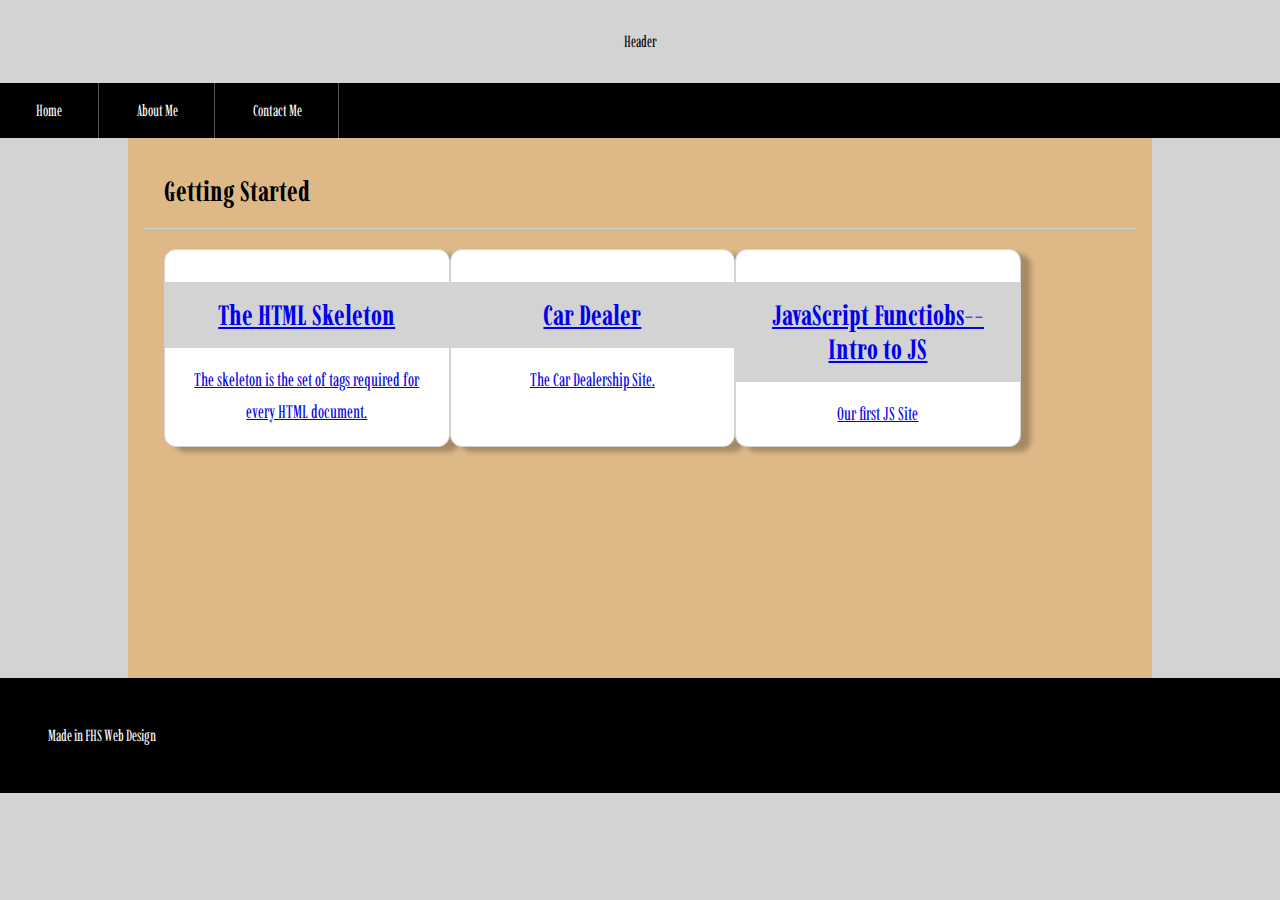
<file: index.html>
<!doctype html>
<html>

<head>
  <!-- CSS will go under here in STYLE tags-->
  <style>


    
    
  </style>
  <!--Put the Link Tags here-->
  <meta name="viewport" content="width=device-width, initial-scale=1.0">
  <link rel="preconnect" href="https://fonts.gstatic.com">
  <link href="https://fonts.googleapis.com/css2?family=Imbue:wght@200&display=swap" rel="stylesheet">
  <link rel="stylesheet" href="https://use.fontawesome.com/releases/v5.15.2/css/all.css" integrity="sha384-vSIIfh2YWi9wW0r9iZe7RJPrKwp6bG+s9QZMoITbCckVJqGCCRhc+ccxNcdpHuYu" crossorigin="anonymous">
  <link type="text/css" rel="stylesheet" href="css/portfolio.css">
  <title>Portfolio Home Page</title>
</head>
<body>
  
  <header>
    Header
  </header>
  
  <nav>
     <ul>
       <li><a href="index.html">Home</a></li>
       <li><a href="about.html">About Me</a></li>
       <li><a href="contact.html">Contact Me</a></li>
     </ul>
  </nav>
  <div class="container">
    <!--Put assignment specific code here-->
    <h3 class="section-header">Getting Started</h3>
    <div class="section-container">
      
      <div class="section-item">
        <a href="skeleton.html" targert="_blank">
        <div class="section-icon">
          <i class="fas fa-skull"></i>
        </div>
        <h4>The HTML Skeleton</h4>
        <p>
          The skeleton is the set of tags
          required for every HTML document.
        </p>
        </a>
      </div><!--End section item-->
      
      <div class="section-item">
        <a href="cardealer/index.html" targert="_blank">
        <div class="section-icon">
          <i class="fas fa-car"></i>
        </div>
        <h4>Car Dealer</h4>
        <p>
         The Car Dealership Site.
        </p>
        </a>
      </div>
      
      <div class="section-item">
        <a href="javascript/jsintro.html" targert="_blank">
        <div class="section-icon">
          <i class="fab fa-js-square"></i>
        </div>
        <h4>JavaScript Functiobs--Intro to JS</h4>
        <p>
         Our first JS Site
        </p>
        </a>
      </div>
      
      
      
      
      
      
      
      
      
      
    </div><!--End section container-->
    
    
    
    
    
    
  </div><!--End of the container-->
  
  <footer>
    Made in FHS Web Design
  </footer>
  
  
  
</body>
  
</html>
</file>
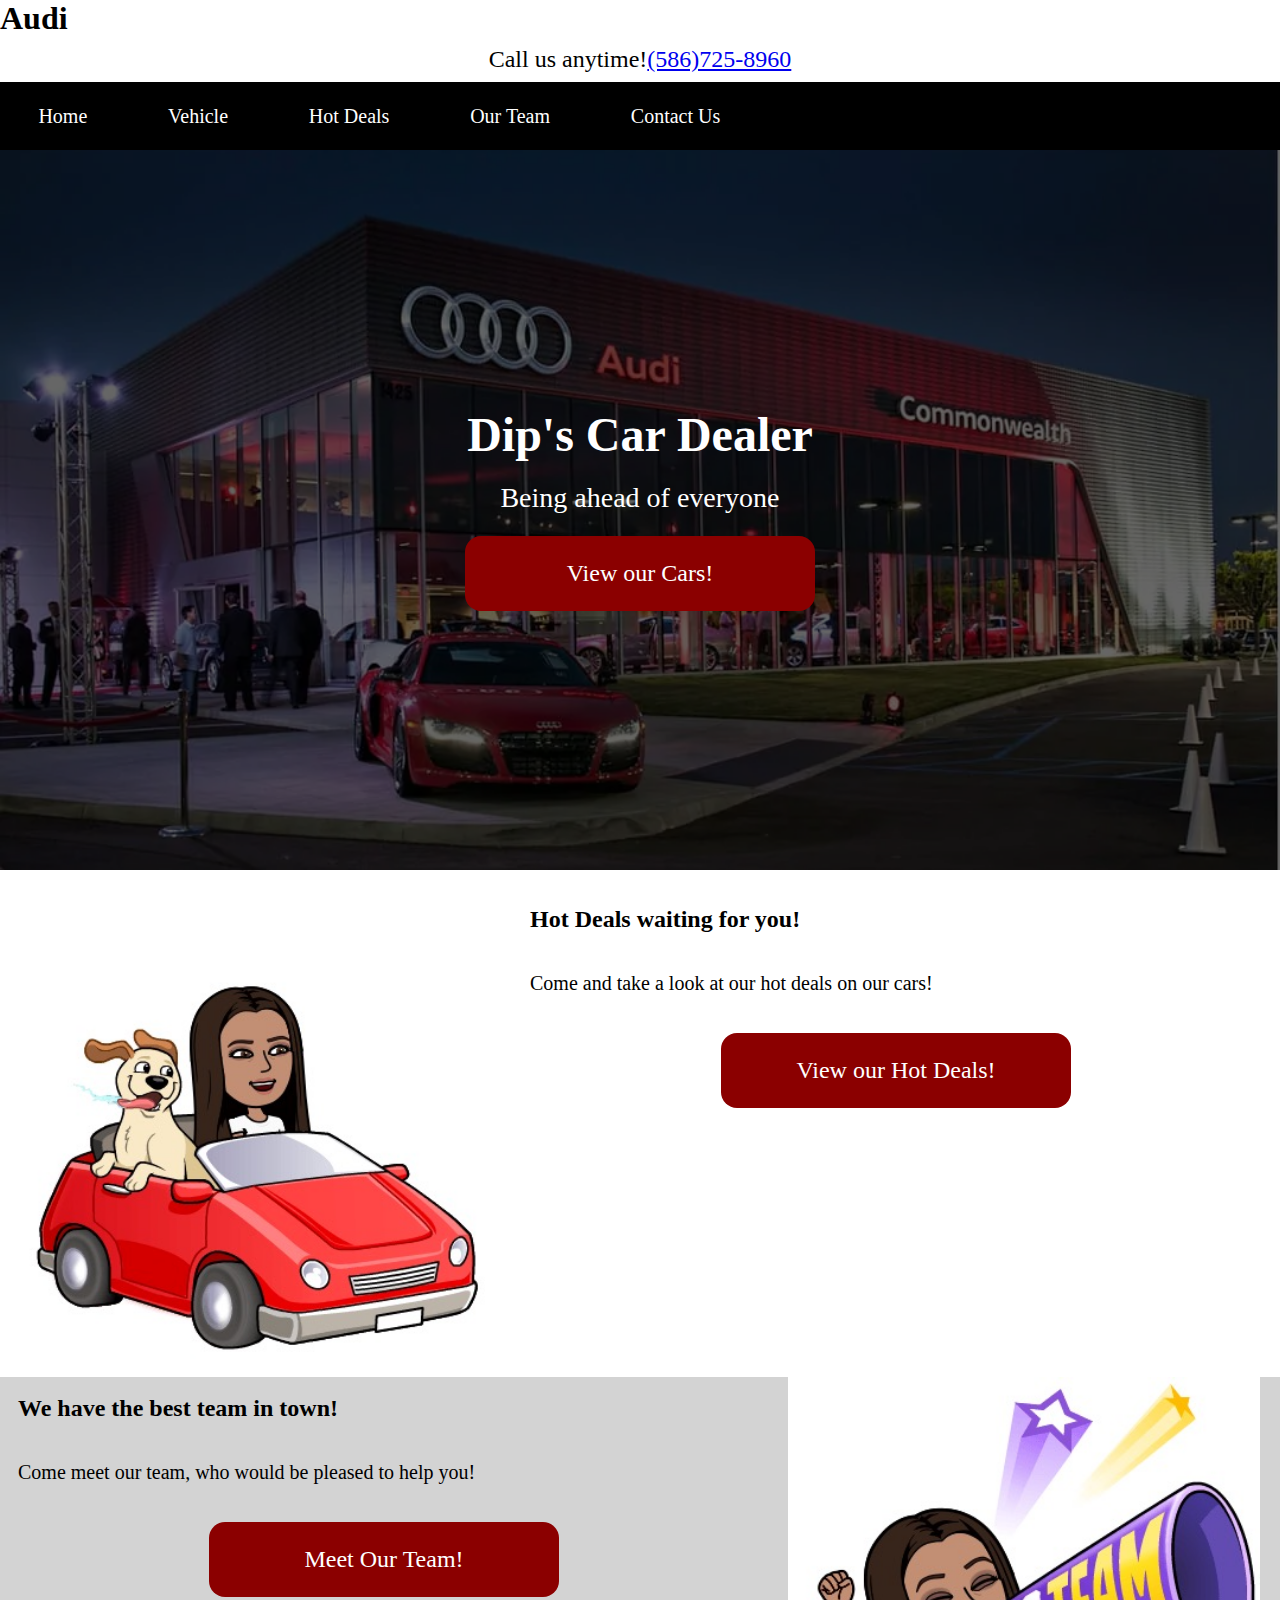
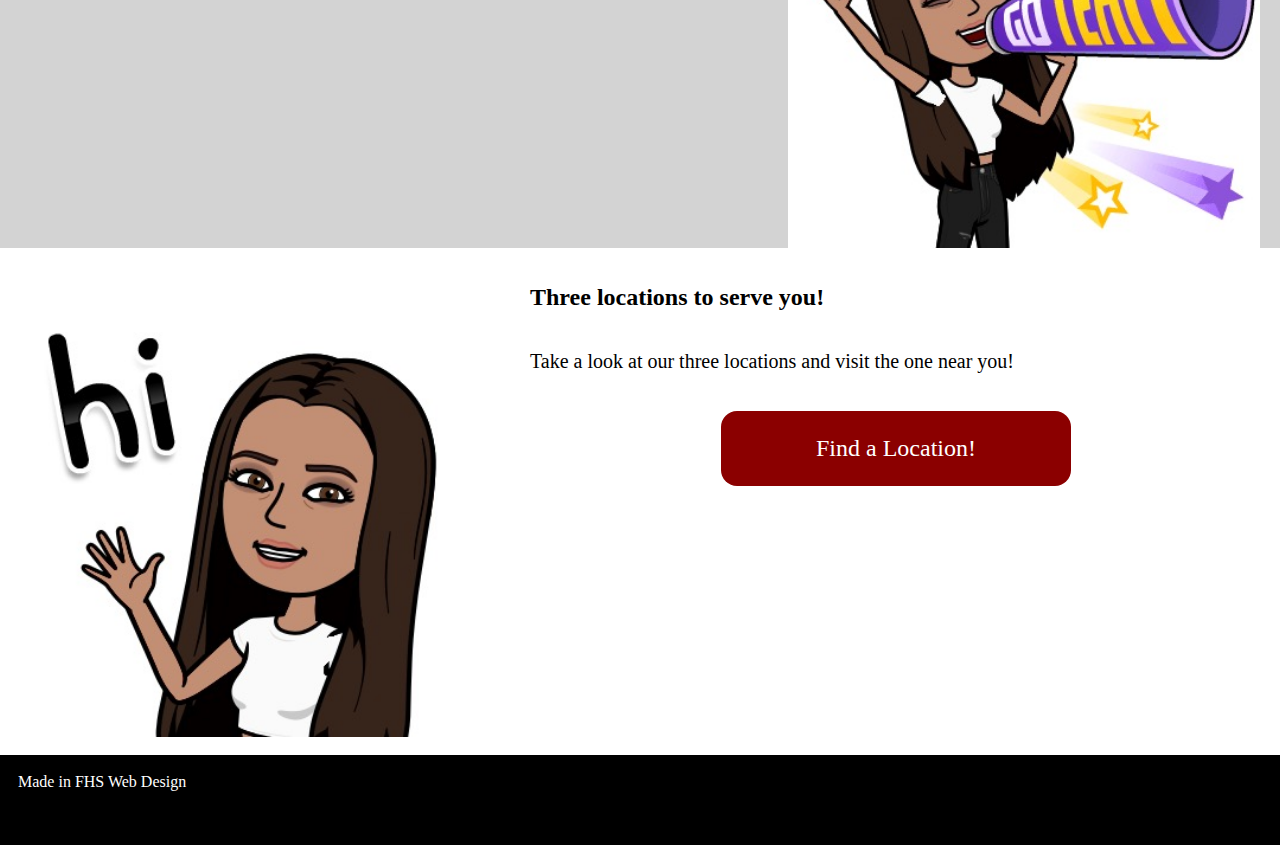
<file: cardealer/index.html>
<!doctype html>
<html>
<head>
  <!--CSS Will go under here in STYLE tags-->
  <style>
  
    
  </style>
  
  <meta name="viewport" content="width=device-width, initial-scale=1.0">
  <link type="text/css" rel="stylesheet" href="css/cardealer.css">
  <title>Car Dealer Home</title>
  
</head>
<body>
  <h1>Audi</h1>
  
  <header>
    Call us anytime!<a href="tel:+15867258960">(586)725-8960</a>
  </header>
  
  <nav>
    <ul>
      <li><a href="index.html">Home</a></li>
      <li><a href="cars.html">Vehicle</a></li>
      <li><a href="deals.html">Hot Deals</a></li>
      <li><a href="team.html">Our Team</a></li>
      <li><a href="contact.html">Contact Us</a></li>
    </ul>
  </nav>
  <div class="cover-photo">
    
    <div class="overlay">
      
      <div class="overlay-inner">
        <h1>Dip's Car Dealer</h1>
        <p>Being ahead of everyone</p>
        <a class="cta-button" href="cars.html">View our Cars!</a>
        
      </div>
      
    </div><!--End overlay-->
    
  </div><!--End cover photo-->
  
  <div class="row">
    <div class="media">
      <img src="images/hotdealspic.JPG" alt="#">
    </div>
    <div class="text">
      <h2>Hot Deals waiting for you!</h2>
      <p>Come and take a look at our hot deals on our cars!</p>
      <a class="cta-button" href="deals.html">View our Hot Deals!</a>
    </div>
    
  </div><!--End of a row-->
  
    <div class="row row-dark">

    <div class="text">
      <h2>We have the best team in town!</h2>
      <p>Come meet our team, who would be pleased to help you!</p>
      <a class="cta-button" href="team.html">Meet Our Team!</a>
    </div>
    
    <div class="media">
      <img src="images/teampic.JPG" alt="#">
    </div>
    
  </div><!--End of a row-->
    
    
    <div class="row">
    <div class="media">
      <img src="images/locationpic.JPG" alt="#">
    </div>
    <div class="text">
      <h2>Three locations to serve you!</h2>
      <p>Take a look at our three locations and visit the one near you!</p>
      <a class="cta-button" href="contact.html">Find a Location!</a>
    </div>
    
  </div><!--End of a row-->
    
    
    
    
    
    
    

  
  <footer>
    Made in FHS Web Design
  </footer>
  
  
  
</body>
  
</html>
</file>
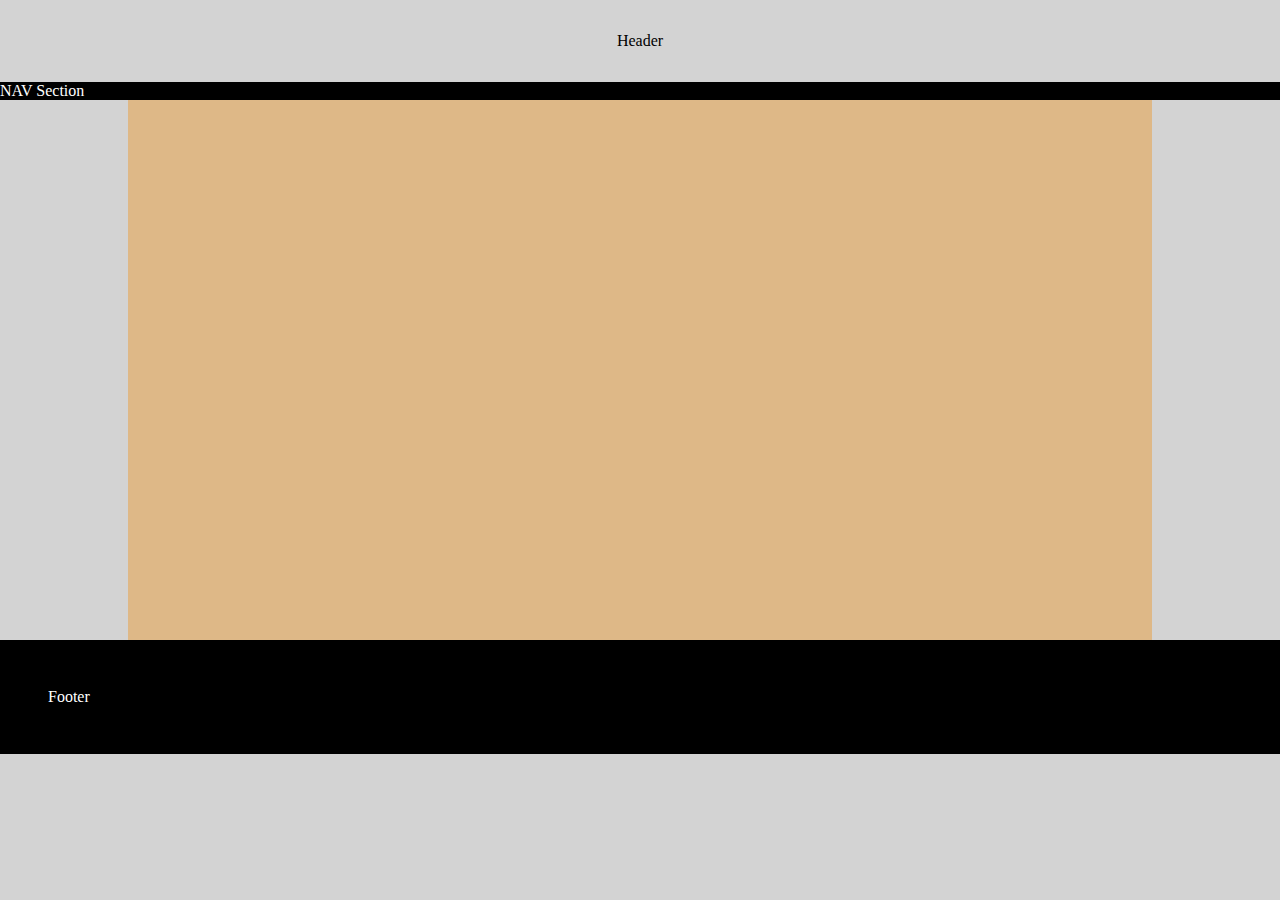
<file: skeleton.html>
<!doctype html>
<html>

<head>
  <style>
    :root {
      /*Put  variables here*/
      
    }
    * {
      margin:0;
      padding:0;
      box-sizing:border-box;
    }
    body {
      background:lightgray;
    }
    header {
      padding:2rem;
      text-align:center;
    }
    nav {
      background:black;
      color:white;
    }
    footer {
      background:black;
      color:white;
      padding:3rem;
      min-height:10vh;
    }
    .container {
      background:burlywood;
      padding:1rem;
      min-height:60vh;
      width:80%;
      margin:auto;
    }
    
    @media only screen and (max-width:800px) {
      .container {
        background:darkred;
        color:white;
        width:100%;
      }
    }
    
    
    
  </style>
  
  <meta name="viewport" content="width=device-width, initial-scale=1.0">
  <title>PAGE TITLE</title>
</head>
<body>
  
  <header>
    Header
  </header>
  
  <nav>
    NAV Section
  </nav>
  <div class="container">
    
    
    
    
    
    
  </div>
  
  <footer>
    Footer
  </footer>
  
  
  
</body>
  
</html>
</file>
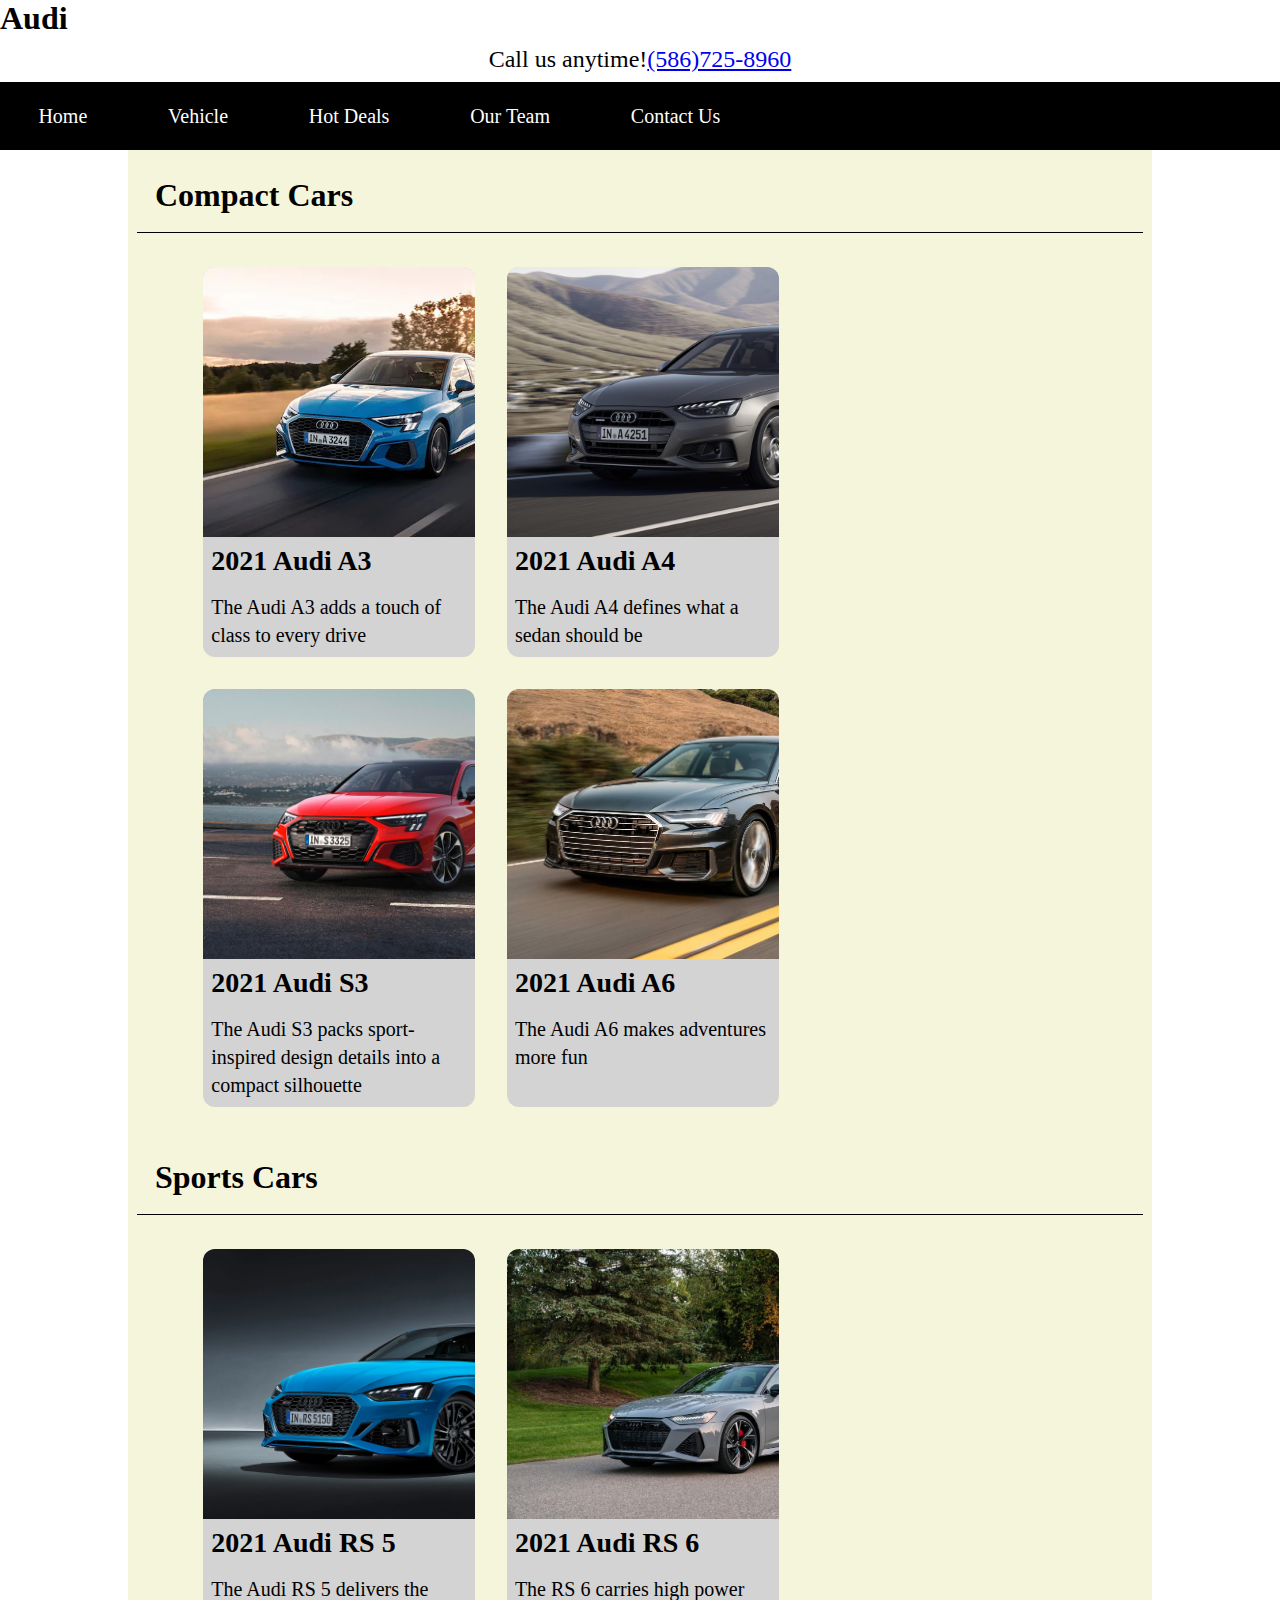
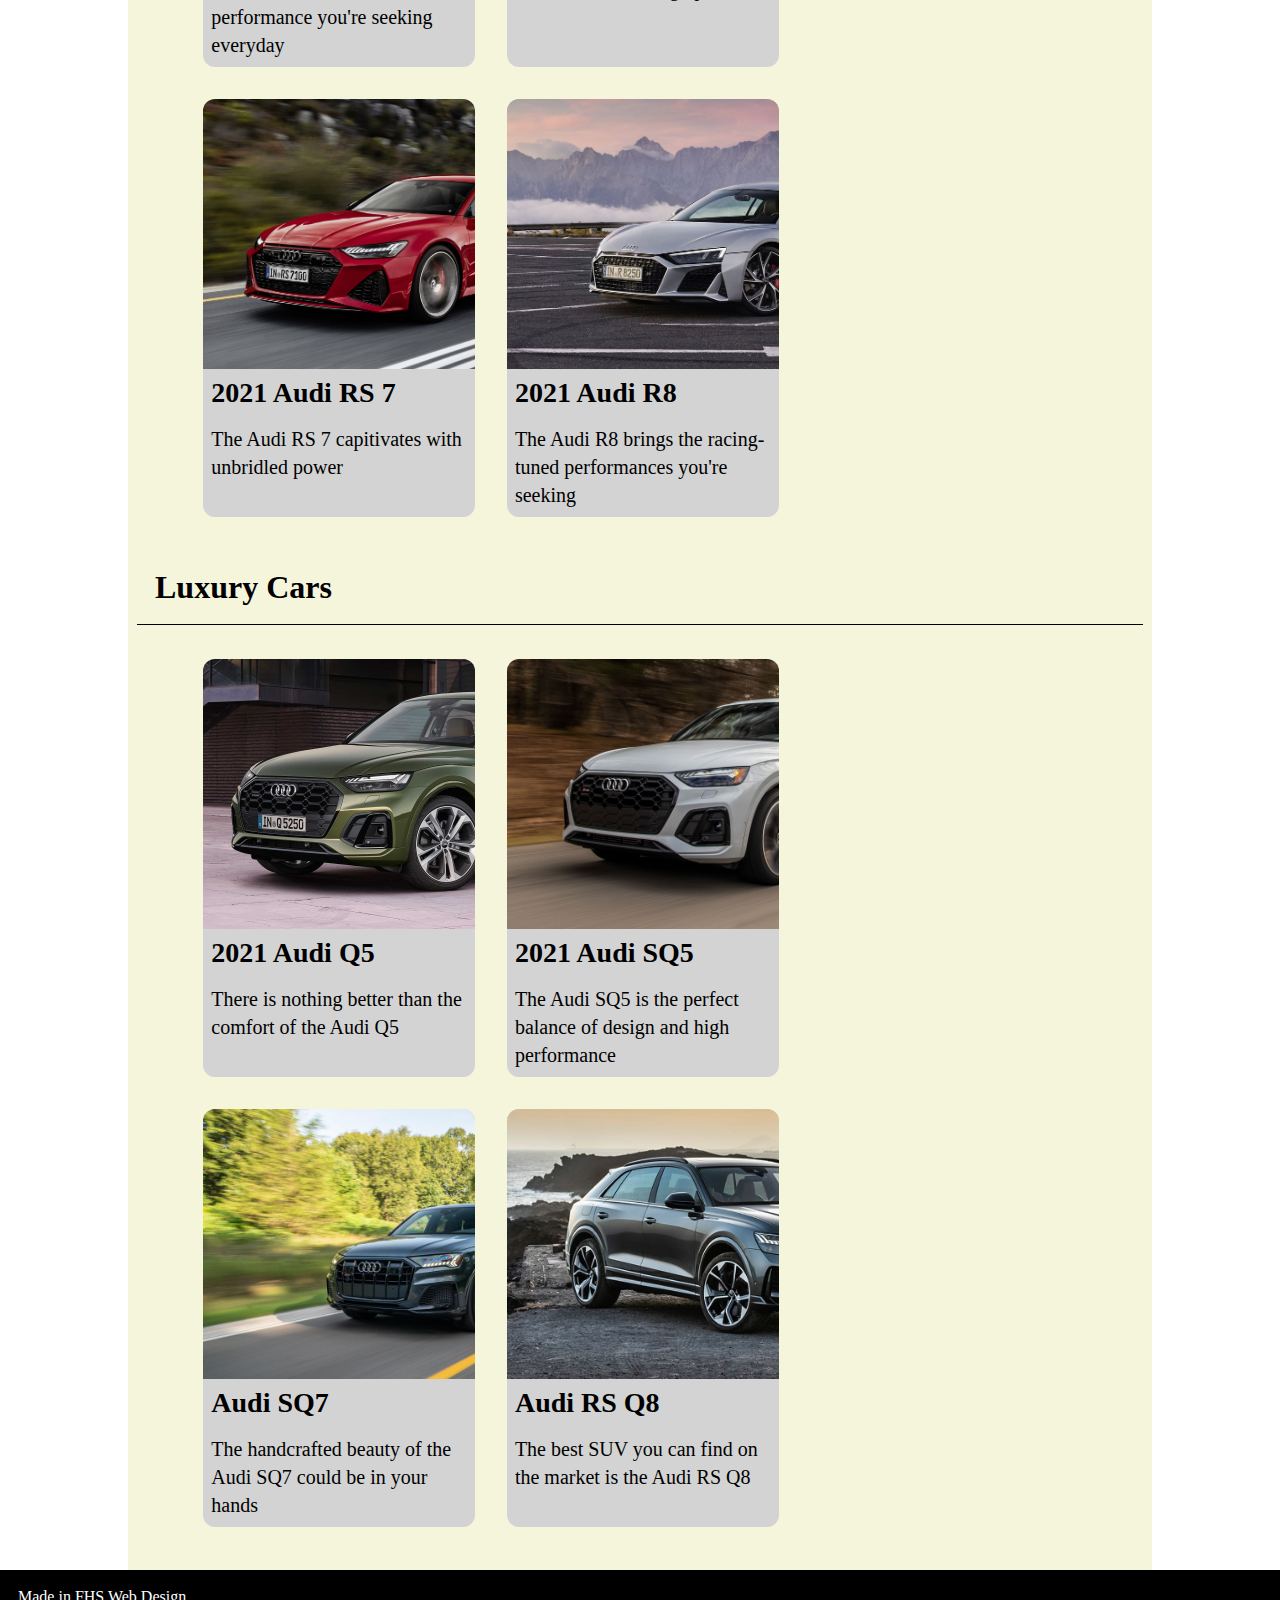
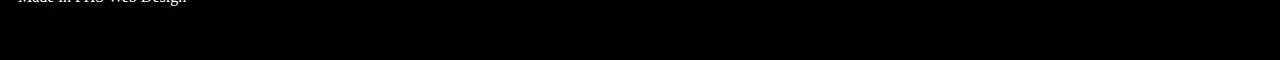
<file: cardealer/cars.html>
<!doctype html>
<html>
<head>
  <!--CSS Will go under here in STYLE tags-->
  <style>
  
    
  </style>
  <!--Out the Link Tags Here-->
  <meta name="viewport" content="width=device-width, initial-scale=1.0">
  <link type="text/css" rel="stylesheet" href="css/cardealer.css">
  <title>Car Dealer Vehicles</title>
  
</head>
<body>
  <h1>Audi</h1>
  <header>
    Call us anytime!<a href="tel:+15867258960">(586)725-8960</a>
  </header>
  
  <nav>
    <ul>
      <li><a href="index.html">Home</a></li>
      <li><a href="cars.html">Vehicle</a></li>
      <li><a href="deals.html">Hot Deals</a></li>
      <li><a href="team.html">Our Team</a></li>
      <li><a href="contact.html">Contact Us</a></li>
    </ul>
  </nav>
  <div class="container">
    
    <h3 class="car-section-header">Compact Cars</h3>
    <div class="car-container">
      <div class="car-item">
        <div class="car-image">
          <img src="images/audia3.webp" alt="#">
          <div class="car-overlay">
            <p>
              MSRP:<br>
              $33,300<br>
              <a class="cta-button" href="tel: =15867258960">Call Us For More Info!</a>
            </p>
          </div>
          
        </div><!--End Car Image-->
        <div class="car-text">
          <h4>2021 Audi A3</h4>
          <p>
            The Audi A3 adds a touch of class to every drive
          </p>
          
        </div><!--End Car Text-->
        
      </div><!--End Car Item-->
      
            <div class="car-item">
        <div class="car-image">
          <img src="images/audia4.jpg" alt="#">
          <div class="car-overlay">
            <p>
              MSRP:<br>
              $39,100<br>
              <a class="cta-button" href="tel: =15867258960">Call Us For More Info!</a>
            </p>
          </div>
          
        </div><!--End Car Image-->
        <div class="car-text">
          <h4>2021 Audi A4</h4>
          <p>
            The Audi A4 defines what a sedan should be
          </p>
          
        </div><!--End Car Text-->
        
      </div><!--End Car Item-->
      
            <div class="car-item">
        <div class="car-image">
          <img src="images/audis3.jpg" alt="#">
          <div class="car-overlay">
            <p>
              MSRP:<br>
              $43,000<br>
              <a class="cta-button" href="tel: =15867258960">Call Us For More Info!</a>
            </p>
          </div>
          
        </div><!--End Car Image-->
        <div class="car-text">
          <h4>2021 Audi S3</h4>
          <p>
            The Audi S3 packs sport-inspired design details into a compact silhouette
          </p>
          
        </div><!--End Car Text-->
        
      </div><!--End Car Item-->
      
            <div class="car-item">
        <div class="car-image">
          <img src="images/audia6.jpg" alt="#">
          <div class="car-overlay">
            <p>
              MSRP:<br>
              $54,900<br>
              <a class="cta-button" href="tel: =15867258960">Call Us For More Info!</a>
            </p>
          </div>
          
        </div><!--End Car Image-->
        <div class="car-text">
          <h4>2021 Audi A6</h4>
          <p>
            The Audi A6 makes adventures more fun
          </p>
          
        </div><!--End Car Text-->
        
      </div><!--End Car Item-->
      
      
            
      
    </div><!--End of car container-->
    
       <h3 class="car-section-header">Sports Cars</h3>
    <div class="car-container">
      <div class="car-item">
        <div class="car-image">
          <img src="images/audirs5.webp" alt="#">
          <div class="car-overlay">
            <p>
              MSRP:<br>
              $75,400<br>
              <a class="cta-button" href="tel: =15867258960">Call Us For More Info!</a>
            </p>
          </div>
          
        </div><!--End Car Image-->
        <div class="car-text">
          <h4>2021 Audi RS 5</h4>
          <p>
            The Audi RS 5 delivers the performance you're seeking everyday
          </p>
          
        </div><!--End Car Text-->
        
      </div><!--End Car Item-->
      
            <div class="car-item">
        <div class="car-image">
          <img src="images/audirs6.jpg" alt="#">
          <div class="car-overlay">
            <p>
              MSRP:<br>
              $109,000<br>
              <a class="cta-button" href="tel: =15867258960">Call Us For More Info!</a>
            </p>
          </div>
          
        </div><!--End Car Image-->
        <div class="car-text">
          <h4>2021 Audi RS 6</h4>
          <p>
            The RS 6 carries high power
          </p>
          
        </div><!--End Car Text-->
        
      </div><!--End Car Item-->
      
            <div class="car-item">
        <div class="car-image">
          <img src="images/audirs7.jpg" alt="#">
          <div class="car-overlay">
            <p>
              MSRP:<br>
              $114,000<br>
              <a class="cta-button" href="tel: =15867258960">Call Us For More Info!</a>
            </p>
          </div>
          
        </div><!--End Car Image-->
        <div class="car-text">
          <h4>2021 Audi RS 7</h4>
          <p>
            The Audi RS 7 capitivates with unbridled power
          </p>
          
        </div><!--End Car Text-->
        
      </div><!--End Car Item-->
      
            <div class="car-item">
        <div class="car-image">
          <img src="images/audir8.jpg" alt="#">
          <div class="car-overlay">
            <p>
              MSRP:<br>
              $142,700<br>
              <a class="cta-button" href="tel: =15867258960">Call Us For More Info!</a>
            </p>
          </div>
          
        </div><!--End Car Image-->
        <div class="car-text">
          <h4>2021 Audi R8</h4>
          <p>
            The Audi R8 brings the racing-tuned performances you're seeking
          </p>
          
        </div><!--End Car Text-->
        
      </div><!--End Car Item-->
      
      
            
      
    </div><!--End of car container-->
    
       <h3 class="car-section-header">Luxury Cars</h3>
    <div class="car-container">
      <div class="car-item">
        <div class="car-image">
          <img src="images/audiq5.jpg" alt="#">
          <div class="car-overlay">
            <p>
              MSRP:<br>
              $43,300<br>
              <a class="cta-button" href="tel: =15867258960">Call Us For More Info!</a>
            </p>
          </div>
          
        </div><!--End Car Image-->
        <div class="car-text">
          <h4>2021 Audi Q5</h4>
          <p>
            There is nothing better than the comfort of the Audi Q5
          </p>
          
        </div><!--End Car Text-->
        
      </div><!--End Car Item-->
      
            <div class="car-item">
        <div class="car-image">
          <img src="images/audisq5.jpg" alt="#">
          <div class="car-overlay">
            <p>
              MSRP:<br>
              $52,900<br>
              <a class="cta-button" href="tel: =15867258960">Call Us For More Info!</a>
            </p>
          </div>
          
        </div><!--End Car Image-->
        <div class="car-text">
          <h4>2021 Audi SQ5</h4>
          <p>
            The Audi SQ5 is the perfect balance of design and high performance
          </p>
          
        </div><!--End Car Text-->
        
      </div><!--End Car Item-->
      
            <div class="car-item">
        <div class="car-image">
          <img src="images/audisq7.jpg" alt="#">
          <div class="car-overlay">
            <p>
              MSRP:<br>
              $85,000<br>
              <a class="cta-button" href="tel: =15867258960">Call Us For More Info!</a>
            </p>
          </div>
          
        </div><!--End Car Image-->
        <div class="car-text">
          <h4>Audi SQ7</h4>
          <p>
            The handcrafted beauty of the Audi SQ7 could be in your hands
          </p>
          
        </div><!--End Car Text-->
        
      </div><!--End Car Item-->
      
            <div class="car-item">
        <div class="car-image">
          <img src="images/audirsq8.jpg" alt="#">
          <div class="car-overlay">
            <p>
              MSRP:<br>
              $89,100<br>
              <a class="cta-button" href="tel: =15867258960">Call Us For More Info!</a>
            </p>
          </div>
          
        </div><!--End Car Image-->
        <div class="car-text">
          <h4>Audi RS Q8</h4>
          <p>
            The best SUV you can find on the market is the Audi RS Q8
          </p>
          
        </div><!--End Car Text-->
        
      </div><!--End Car Item-->
      
      
            
      
    </div><!--End of car container-->
    
    
    
  </div><!--Close Container-->

  

  <footer>
    Made in FHS Web Design
  </footer>
  
  
  
</body>
  
</html>
</file>
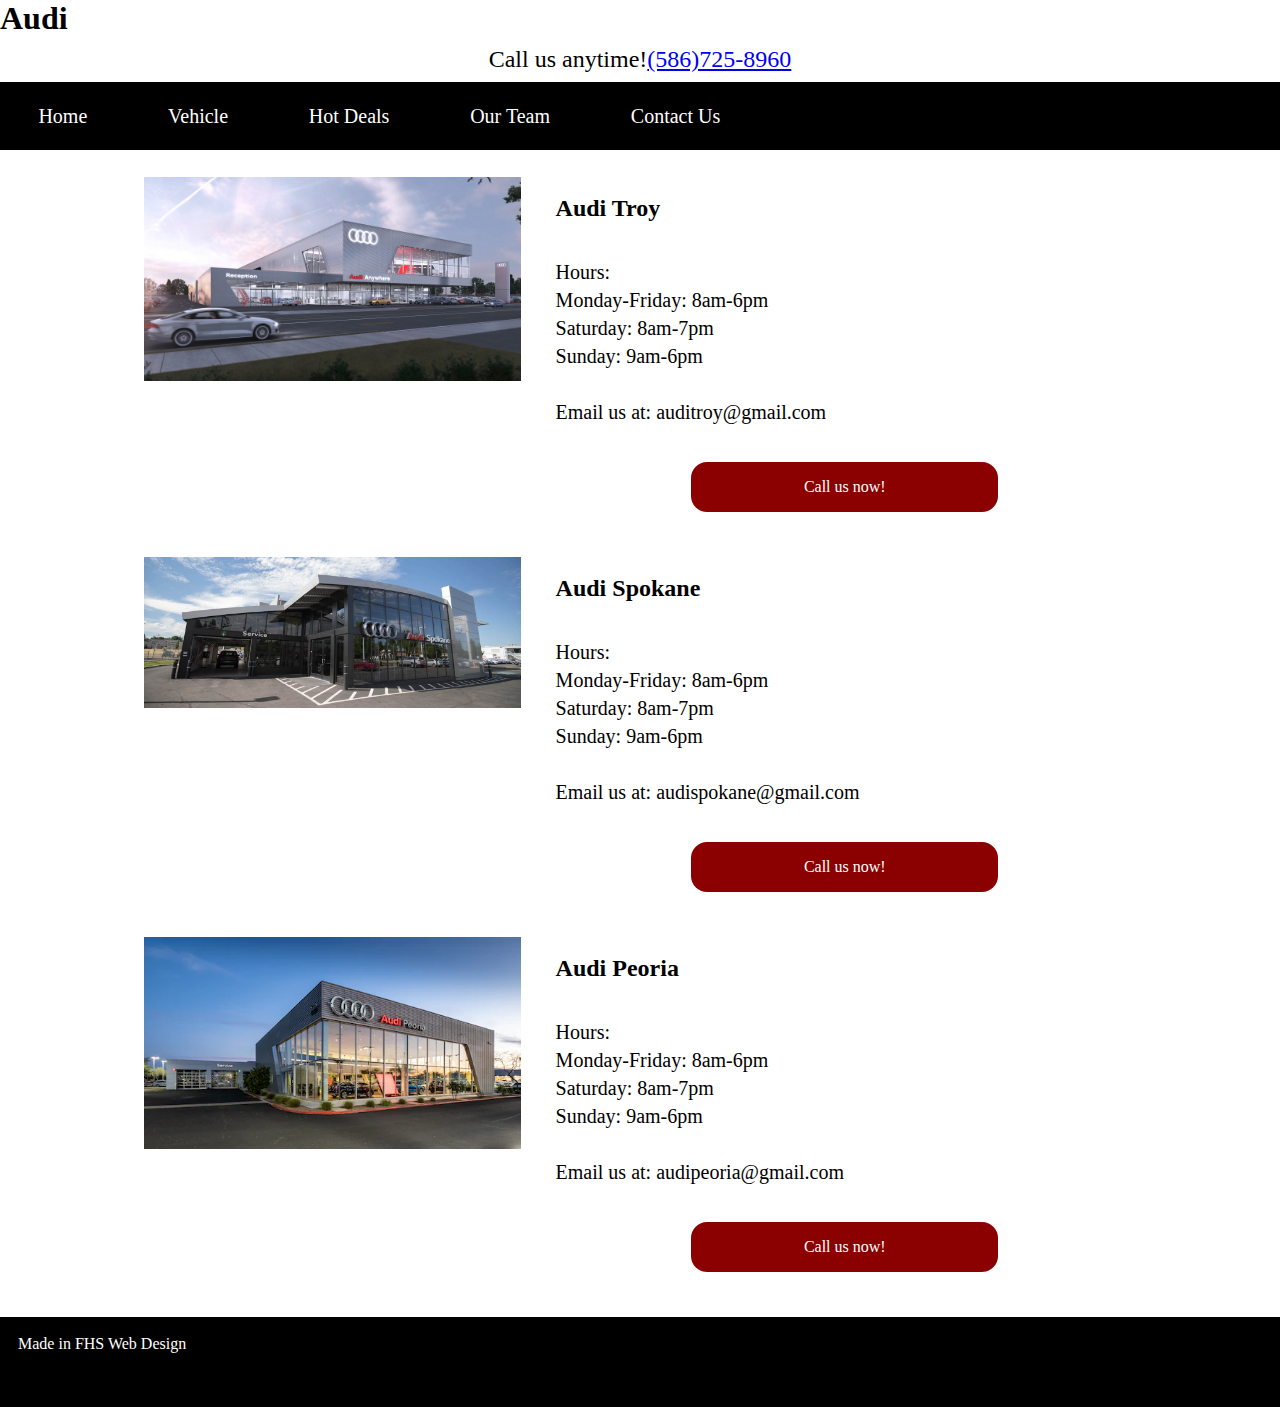
<file: cardealer/contact.html>
<!doctype html>
<html>
<head>
  <!--CSS Will go under here in STYLE tags-->
  <style>
  
    
  </style>
  
  <meta name="viewport" content="width=device-width, initial-scale=1.0">
  <link type="text/css" rel="stylesheet" href="css/cardealer.css">
  <title>Car Dealer Contact</title>
  
</head>
<body>
  <h1>Audi</h1>
  
  <header>
    Call us anytime!<a href="tel:+15867258960">(586)725-8960</a>
  </header>
  
  <nav>
    <ul>
      <li><a href="index.html">Home</a></li>
      <li><a href="cars.html">Vehicle</a></li>
      <li><a href="deals.html">Hot Deals</a></li>
      <li><a href="team.html">Our Team</a></li>
      <li><a href="contact.html">Contact Us</a></li>
    </ul>
  </nav>

  <div class="row contact-row">
    <div class="media">
      <img src="images/audicontact2.jpg" alt="#">
    </div>
    <div class="text">
      <h2>Audi Troy</h2>
      <p>Hours:<br>
         Monday-Friday: 8am-6pm<br>
         Saturday: 8am-7pm<br>
         Sunday: 9am-6pm<br><br>
         Email us at: auditroy@gmail.com </p>
      <a class="cta-button" href="tel: +1586-725-8960">Call us now!</a>
    </div>
    
  </div><!--End of a row-->
  
    <div class="row contact-row">
    <div class="media">
      <img src="images/audicontact1.jpg" alt="#">
    </div>
    <div class="text">
      <h2>Audi Spokane</h2>
      <p>Hours:<br>
         Monday-Friday: 8am-6pm<br>
         Saturday: 8am-7pm<br>
         Sunday: 9am-6pm<br><br>
         Email us at: audispokane@gmail.com </p>
      <a class="cta-button" href="tel: +1735-298-2356">Call us now!</a>
    </div>
    
  </div><!--End of a row-->
  
    <div class="row contact-row">
    <div class="media">
      <img src="images/audicontact.webp" alt="#">
    </div>
    <div class="text">
      <h2>Audi Peoria</h2>
      <p>Hours:<br>
         Monday-Friday: 8am-6pm<br>
         Saturday: 8am-7pm<br>
         Sunday: 9am-6pm<br><br>
         Email us at: audipeoria@gmail.com </p>
      <a class="cta-button" href="tel: +613-898-4851">Call us now!</a>
    </div>
    
  </div><!--End of a row-->
  

  
  <footer>
    Made in FHS Web Design
  </footer>
  
  
  
</body>
  
</html>
</file>
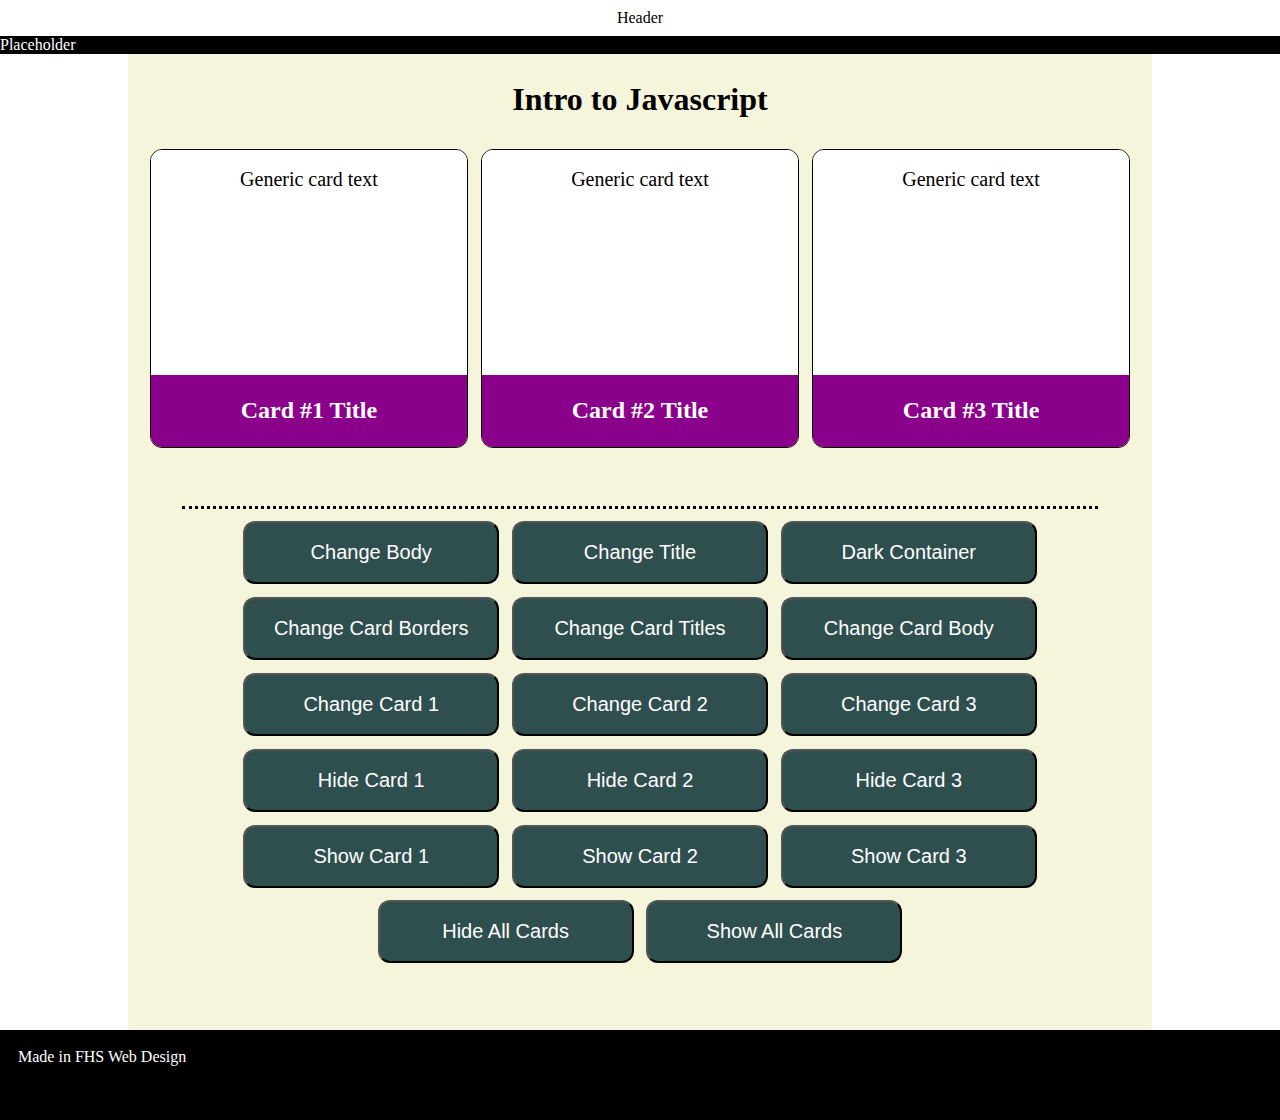
<file: javascript/jsintro.html>
<!doctype html>
<html>

<head>
  <!--CSS Will go under here in STYLe Tags-->
  <style>
    :root {
      /*Put  variables here*/
      
    }
    * {
      margin:0;
      padding:0;
      box-sizing:border-box;
    }
    body {
      background:white;
    }
    header {
      padding:1vh;
      text-align:center;
    }
    nav {
      background:black;
      color:white;
    }
    footer {
      background:black;
      color:white;
      padding:2vh;
      min-height:10vh;
    }
    .container {
      background:beige;
      padding:1vh;
      min-height:60vh;
      width:80%;
      margin:auto;
    }
    /* New CSS -- Cards*/
    .pageHeader {
      text-align:center;
      padding:2vh;
    }
    .card-container {
      display:flex;
      flex-flow:row nowrap;
      gap:1vw;
      padding:1vw;
    }
    .card-container >* {
      width:100%;
      text-align:center;
      font-size:1.25rem;
    }
    .card {
      border:1px solid black;
      border-radius:12px;
      overflow:hidden;
    }
    .card-body {
      min-height:25vh;
      background:white;
      padding:2vh;
    }
    .card-title {
      margin:0;
      background:darkmagenta;
      color:white;
      font-size:1.5rem;
      padding:2.5vh;
    }
    
    /*Button CSS */
    .button-container {
      display:flex;
      flex-flow:row wrap;
      justify-content:center;
      gap:1vw;
      padding:1vw;
      border-top:3px black dotted;
      margin:5vh;
    }
    .button-container >* {
      flex-basis:33.333%;
      max-width:20vw;
      font-size:1.25rem;
      padding:2vh;
      border-radius:12px;
    }
    .button-container button {
      background:darkslategrey;
      color:white;
    }
    .button-container button:hover {
      background:rgba (47, 79, 70, .7);
      box-shadow:7px 6px 5px 0px rgba(0,0,0,0.42);
    }
    
    /* Stuff for later*/
    .hidden {
      display:none;
    }
    .show {
      display:block;
    }
    
    
    
    
    @media only screen and (max-width:800px) {
      .container {
        width:100%;
        margin:auto;
      }
      .card-container {
        flex-flow:column nowrap;
    }
    
    
    
  </style>
  
  <meta name="viewport" content="width=device-width, initial-scale=1.0">
  
  <title>Javascript Intro</title>
</head>
<body>
  
  <header>
    Header
  </header>
  
  <nav>
    Placeholder
  </nav>
  <div class="container" id="container">
    <!--Put assignment specific code here -->
    <h1 class="pageHeader" id="pageheader">Intro to Javascript</h1>
    
    <div class="card-container">
      
      <!--Start of a card -->
      <div class="card" id="card1">
        <div class="card-body">
          <p>
            Generic card text
          </p>
        </div>
        
        <div class="card-footer">
          <h3 class="card-title"> Card #1 Title</h3>
        </div>
      </div>
      <!--End of a card -->
      
      <!--Start of a card -->
      <div class="card" id="card2">
        <div class="card-body">
          <p>
            Generic card text
          </p>
        </div>
        
        <div class="card-footer">
          <h3 class="card-title"> Card #2 Title</h3>
        </div>
      </div>
      <!--End of a card -->
      
      <!--Start of a card -->
      <div class="card" id="card3">
        <div class="card-body">
          <p>
            Generic card text
          </p>
        </div>
        
        <div class="card-footer">
          <h3 class="card-title"> Card #3 Title</h3>
        </div>
      </div>
      <!--End of a card -->
      
    </div><!--End of card container -->
    <div class="button-container">
      <button onclick='changeBody()'>Change Body</button>
      <button onclick='changeTitle()'>Change Title</button>
      <button onclick='darkContainer()'>Dark Container</button>
      
      <button onclick='changeCardBorder()'>Change Card Borders</button>
      <button onclick='changeCardTitles()'>Change Card Titles</button>
      <button onclick='changeCardBody()'>Change Card Body</button>
      
      <button onclick='changeCard(0)'>Change Card 1</button>
      <button onclick='changeCard(1)'>Change Card 2</button>
      <button onclick='changeCard(2)'>Change Card 3</button>
      
      <button onclick='hideOneCard(0)'>Hide Card 1</button>
      <button onclick='hideOneCard(1)'>Hide Card 2</button>
      <button onclick='hideOneCard(2)'>Hide Card 3</button>
      
      <button onclick='showOneCard(0)'>Show Card 1</button>
      <button onclick='showOneCard(1)'>Show Card 2</button>
      <button onclick='showOneCard(2)'>Show Card 3</button>
      
      <button onclick='hideAllCards()'>Hide All Cards</button>
      <button onclick='showAllCards()'>Show All Cards</button>

    </div>
    
    
    
    
    
  </div><!--End of container-->
  
  <footer>
    Made in FHS Web Design
  </footer>
  
  <script>
    function changeBody() {
      document.body.style.backgroundColor ="red";
    }
    
    function changeTitle() {
      const myTitle = document.getElementById("pageheader");
      myTitle.innerHTML = "Hi it's Tuesday";
    }
    
    function darkContainer() {
      const myContainer = document.getElementById("container");
      const myTitle = document.getElementById("pageheader");
      
      myContainer.style.backgroundColor="black"
      myTitle.style.color="white"
    }
    
    /*Part 2*/
    function changeCardBorder() {
      const cards = document.querySelectorAll(".card");
      cards.forEach(c=> c.style.border ="7px solid red");
    }
    
    function changeCardTitles() {
      const titles = document.querySelectorAll(".card-title");
      titles.forEach(t=> t.style.backgroundColor = "lightblue");
      titles.forEach(t=> t.innerHTML = "Is it Friday yet...");
    }
    function changeCardBody() {
      const cardBodies = document.querySelectorAll(".card-body");
      cardBodies.forEach(cb=> cb.style.backgroundColor = "darkgrey");
      cardBodies.forEach(cb=> cb.style.fontSize = "20px");
      cardBodies.forEach(cb=> cb.innerHTML = "Pizza");
      cardBodies.forEach(cb=> cb.style.minHeight = "50vh");
    }
    
    /*Part 3*/
    function changeCard(cardNumber) {
      const cards = document.querySelectorAll(".card");
      cards[cardNumber].querySelector(".card-body").style.backgroundColor = "maroon"
      cards[cardNumber].querySelector(".card-title").style.backgroundColor = "black"
      cards[cardNumber].querySelector(".card-body").style.color = "white"
      cards[cardNumber].querySelector(".card-body").innerHTML = "I changed card #" + (cardNumber+1)
      cards[cardNumber].querySelector(".card-title").innerHTML = "#" + (cardnumber+1) + "card title"
    }
    
    function hideOneCard(cardNumber) {
      const cards = document.querySelectorAll(".card");
      cards[cardNumber].classList.add("hidden");
      cards[cardNumber].classList.remove("show");
    }
    
      function showOneCard(cardNumber) {
      const cards = document.querySelectorAll(".card");
      cards[cardNumber].classList.remove("hidden");
      cards[cardNumber].classList.add("show");
    }
    
    function showAllCards() {
      const cards = document.querySelectorAll(".card");
      cards.forEach(c => c.classList.remove("hidden"));
      cards.forEach(c => c.classList.add("show"));
    }
    
    function hideAllCards() {
      const cards = document.querySelectorAll(".card");
      cards.forEach(c => c.classList.add("hidden"));
      cards.forEach(c => c.classList.remove("show"));
    }
  </script>
  
  
  
</body>
  
</html>
</file>
<file: css/portfolio.css>
:root {
      /*Put  variables here*/
      
    }
    * {
      margin:0;
      padding:0;
      box-sizing:border-box;
      font-family: 'Imbue', serif;
    }
    body {
      background:lightgray;
    }
    header {
      padding:2rem;
      text-align:center;
    }
    nav {
      background:black;
      color:white;
    }
    nav ul {
      list-style-type:none;
    }
    nav li {
      display:inline-block;
    }
    nav li a {
      display:inline-block;
      color:white;
      text-decoration:none;
      padding:2vh 4vh;
      border-right:1px solid rgba(211, 211, 211, .4);
      transition: background-color .5s ease-in;
    }
    nav li a:hover {
      text-decoration:underline;
      background-color:rgba(211, 211, 211, .4);
    }
    
    
    
    
    
    footer {
      background:black;
      color:white;
      padding:3rem;
      min-height:10vh;
    }
    .container {
      background:burlywood;
      padding:1rem;
      min-height:60vh;
      width:80%;
      margin:auto;
    }
    .section-header {
      padding:1.25rem;
      font-size:1.75rem;
      border-bottom:1px lightgrey solid;
    }
    .section-container {
      display:flex;
      flex-direction:row;
      flex-wrap:wrap;
      justify-content:flex-start;
      align-items:stretch;
      padding:1.25rem;
    }
    .section-item {
      flex: 0 0 30%;
      border: 1px lightgrey solid;
      border-radius:12px;
      text-align:center;
      background:white;
      box-shadow: 10px 5px 5px 0px rgba(0,0,0,0.25);
    }
    .section-item:hover {
      border:3px yellow solid;
      box-shadow:16px 8px 8px 0px rgba(0,0,0,0.25);
      background:lightyellow;
    }
    .section-item:a {
      color:black;
      text-decoration:none;
    }
    .section-icon {
      padding:1rem;
    }
    .section-icon i {
      font-size:20vh;
    }
    .section-item h4 {
      background-color:lightgrey;
      padding:1rem;
      font-size:1.75rem;
    }
    .section-item p {
      padding:1rem;
      font-size:1.15rem;
      line-height:2rem;
    }
    
    /*About Me Page CSS*/
    .row {
      display:flex;
      flex-wrap:nowrap;
      flex-direction:row;
      justify-content:stretch;
      margin:2vh auto;
    }
    .media {
      flex: 0 0 40%;
    }
    .media img {
      display: block;
      width: 92%;
      max-width: 400px;
      margin: auto;
    }
    .text {
      flex: 0 0 60%;
      padding: 3vh;
      text-align: center;
    }
    .text h3 {
      font-size: 3rem;
      padding: 1vh 0;
    }
    .text p {
      font-size: 1.5rem;
      line-height: 2.25rem;
      padding: 2vh 0;
    }
    .row-button {
      background: darkred;
      color: white;
      display: block;
      padding: 1.25rem;
      margin: auto;
      text-decoration: none;
      max-width: 15vw;
      text-align: center;
      font-size: 1.25rem;
      border-radius: 8px;
      transition: background-color .5s ease;
    }
    .row-button:hover {
      background-color: rgba(139, 0, 0, 0.5);
      color:darkred;
      box-shadow:3px 11px 10px -1px rgba(100, 100, 100, 0.69);
    }


    
    @media only screen and (max-width:800px) {
      .container {
        color:white;
        width:100%;
      }
      .section-container {
        flex-direction:column;
        justify-content:center;
      }
      .section-item {
        flex-basis:92%;
      }
</file>
<file: cardealer/css/cardealer.css>
@keyframes grow {
     from{width:0; height:0;}
     to{width:100%; height:80vh;}
   }
   :root {
      /*Put  variables here*/
      
    }
    * {
      margin:0;
      padding:0;
      box-sizing:border-box;
    }
    body {
      background:white;
    }
    header {
      padding:1vh;
      text-align:center;
      font-size:1.5rem;
    }
    nav {
      background:black;
      color:white;
    }
    nav ul {
      list-style-type:none;
    }
    nav li {
      display:inline;
    }
    nav li a {
      display:inline-block;
      color:white;
      padding:2.5vh 3vw;
      font-size:1.25rem;
      text-decoration:none;
      transition:padding .5s ease;
    }
    nav li a:hover {
      background-color:lightgrey;
      color:black;
      padding:2.5vh 4vw;
    }
    footer {
      background-color:black;
      color:white;
      padding:2vh;
      min-height:10vh;
    }
    .container {
      background-color:beige;
      padding:1vh;
      min-height:60vh;
      width:80%;
      margin:auto;
    }
    .cover-photo {
      height:80vh;
      margin:auto;
      background:lightgrey;
      /*Image is 3200 x 1800*/
      background-image:url('../images/dealership.webp');
      background-position:center;
      background-size:cover;
      animation-name:grow;
      animation-duration:1.5s;
    }
    .overlay {
      background-color:rgba(0, 0, 0, .6);
      width:100%;
      height:100%;
      display:flex;
      align-items:center;
      justify-content:center;
    }
    .overlay-inner {
      color:white;
      text-align:center;
    }
    .overlay-inner h1 {
      font-size:3rem;
      padding:1rem;
    }
    .overlay-inner p {
      font-size:1.75rem;
      line-height:2.5rem;
    }
    .cta-button {
      display:block;
      max-width:350px;
      margin:2vh auto;
      padding:1.5rem;
      border-radius:1rem;
      color:white;
      background:darkred;
      font-size:1.5rem;
      text-align:center;
      text-decoration:none;
      transition:background-color .5s ease;
    }
    .cta-button:hover {
      background-color:rgba(139, 0, 0, .7);
    }
    .row {
      width:100%;
      display:flex;
      flex-wrap:nowrap;
      flex-direction:row;
      min-height:30vh;
      margin:2vh 0;
    }
    .row-dark {
      background:lightgray;
    }
    .row .media {
      flex-basis:40%;
    }
    .row .text {
      flex-basis:60%;
    }
    .media img {
      display:block;
      width:92%;
      margin:auto;
    }
    .text h2 {
      padding:2vh;
    }
    .text p {
      font-size:1.25rem;
      line-height:1.75rem;
      padding:2vh;
    }
    /* Contact Page CSS */
    .contact-row {
      width:80%;
      max-width:1100px;
      margin:3vh auto;
    }
    .contact-row .cta-button {
      font-size:1rem;
      padding:1rem;
      max-width:50%;
    }
    /*Cars Page*/
    .car-section-header {
      font-size:2rem;
      padding:2vh;
      border-bottom:1px solid black;
    }
    .car-container {
      display:flex;
      flex-wrap:wrap;
      flex-direction:row;
      align-items:stretch;
      justify-content:flex-start;
      width:90%;
      margin:2vh auto;
    }
    .car-item {
      width:30%;
      margin:1rem;
      background:lightgrey;
      overflow:hidden;
      border-radius:12px;
    }
    .car-image {
      position:relative;
      width:100%;
      height:30vh;
    }
    .car-image img {
      display:block;
      height:100%;
    }
    .car-overlay {
      position:absolute;
      bottom:0;
      left:0;
      right:0;
      background-color:rgba(0, 0, 0, .6);
      color:white;
      text-align:center;
      font-size:1.25rem;
      overflow:hidden;
      width:100%;
      height:0;
      transition:.5s ease;
      display:flex;
      justify-content:center;
      align-items:center;
    }
    .car-item:hover .car-overlay {
      height:100%;
    }
    .car-overlay p {
      width:90%;
    }
    .car-overlay .cta-button {
      font-size:.75rem;
      padding:.5rem;
      width:70%;
    }
    .car-text h4 {
      font-size:1.75rem;
      padding:.5rem;
    }
    .car-text p {
      font-size:1.25rem;
      padding:.5rem;
      line-height:1.75rem;
    }
    
    @media only screen and (max-width:800px) {
      .container {
        width:100%;
        margin:auto;
      }
    }
</file>
